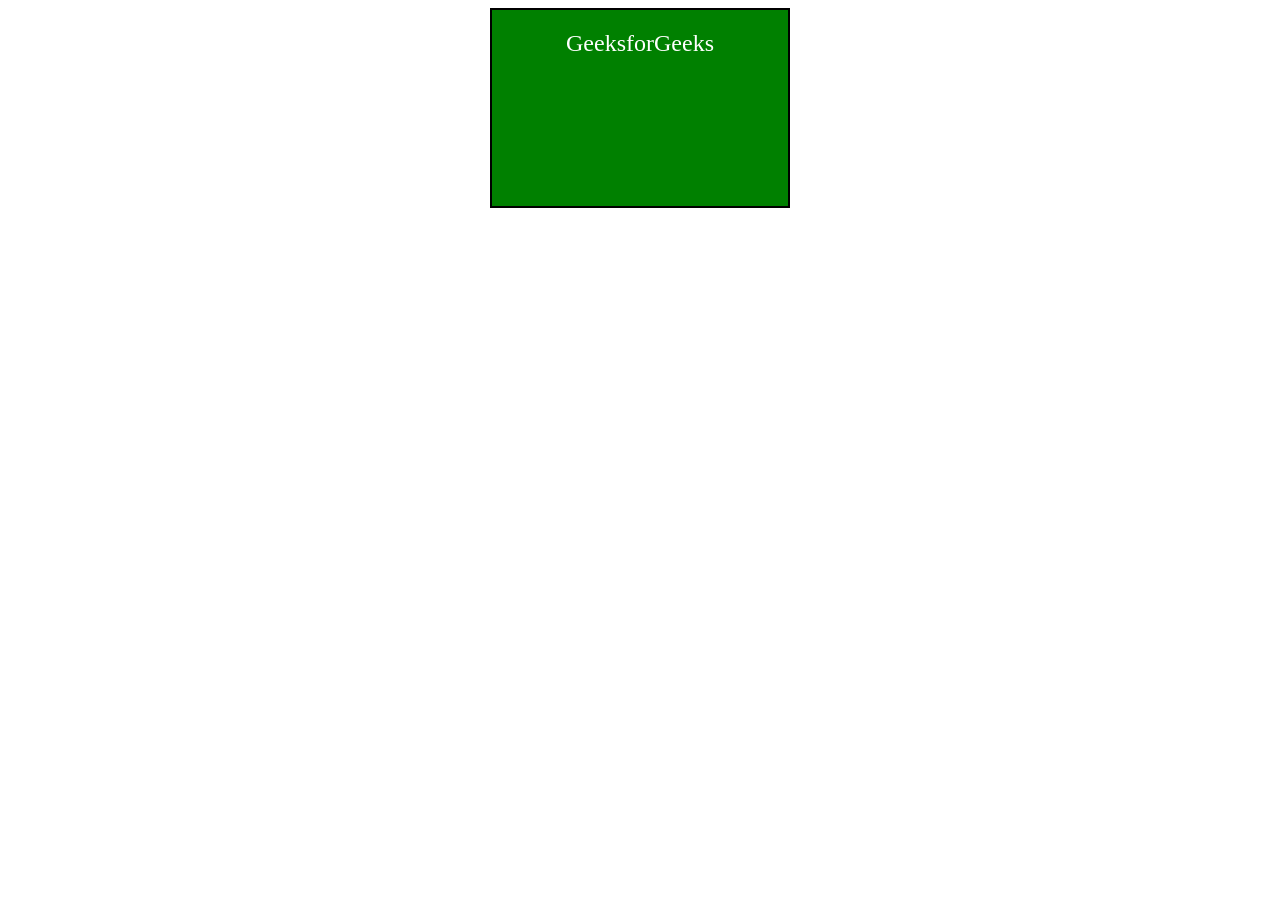
<file: localStorage/index.html>
<!DOCTYPE html>
<html>
<head>
    <style>
        div {
            width: 300px;
            height: 200px;
            padding: 20px;
            border: 2px solid black;
            background-color: green;
            color: white;
            margin: auto;
            text-align: center;
            font-size: 1.5rem;
        }

        .box {
            box-sizing: border-box;
        }
    </style>
</head>
<body>
    <div class="box">GeeksforGeeks</div>
    <script>
        // Saving data as key/value pair
        localStorage.setItem("name", "GeeksforGeeks");
        localStorage.setItem("color", "green");

        // Updating data
        localStorage.setItem("name", "GeeksforGeeks(GfG)");
        localStorage.setItem("color", "Blue");

        // Get the data by key
        let name = localStorage.getItem("name");
        console.log("This is - ", name);
        let color = localStorage.getItem("color");
        console.log("Value of color is - ", color);
        let key1 = localStorage.key(1);
        let items = localStorage.length;
        console.log("Total number of items is ", items);
        localStorage.removeItem("color");
        items = localStorage.length;
        console.log("After removal, total number of items is ", items);
        localStorage.clear();
        console.log("After clearing all items, total items: ", localStorage.length);
    </script>
</body>
</html>
</file>
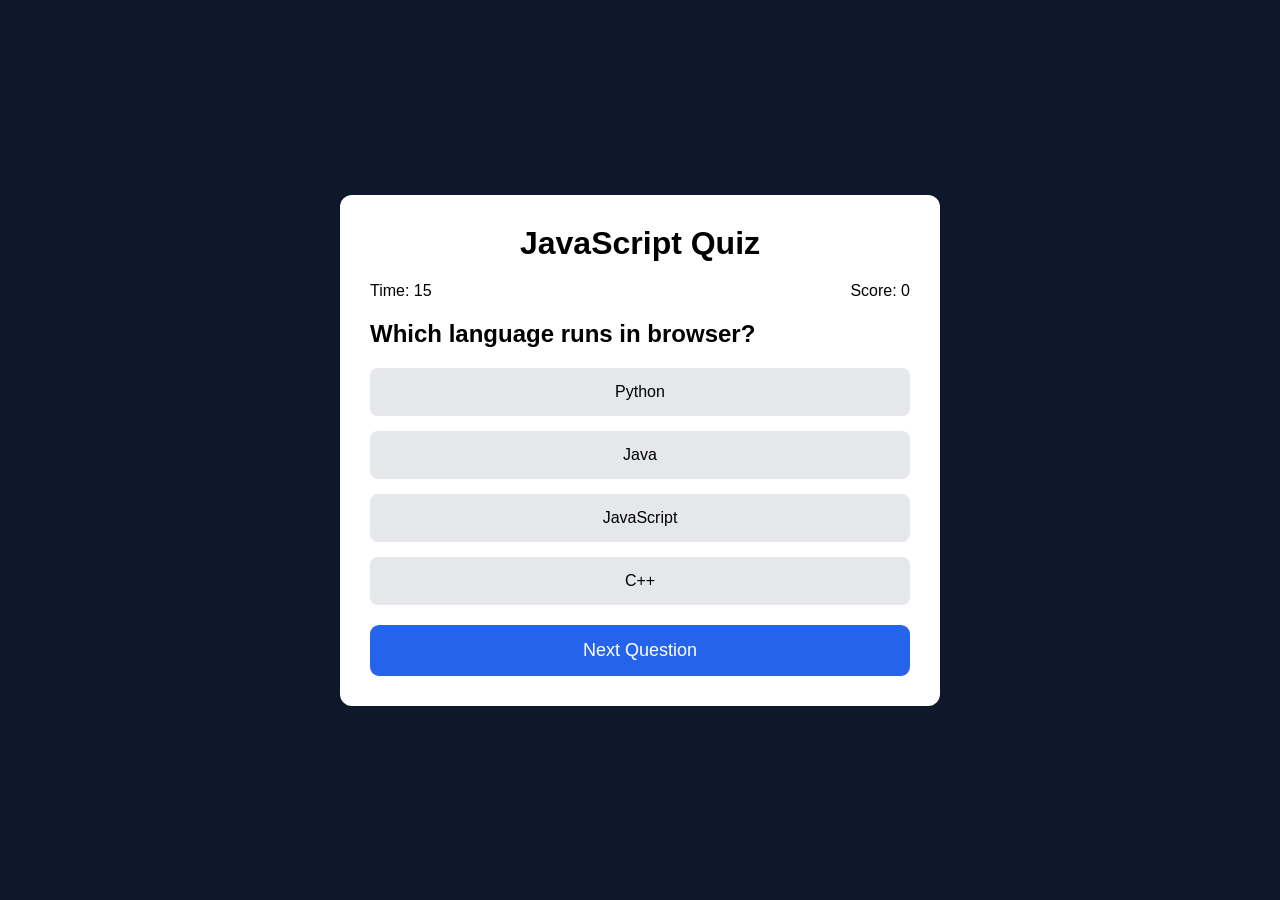
<file: dom/dom_project/index.html>
<!DOCTYPE html>
<html lang="en">
<head>
    <meta charset="UTF-8">
    <meta name="viewport" content="width=device-width, initial-scale=1.0">
    <title>DOM Quiz App</title>
    <link rel="stylesheet" href="style.css">
</head>
<body>

<div class="quiz-container">

    <h1>JavaScript Quiz</h1>

    <div class="top">
        <p id="timer">Time: 15</p>
        <p id="score">Score: 0</p>
    </div>

    <h2 id="question"></h2>

    <div id="answers"></div>

    <button id="nextBtn">Next Question</button>

</div>

<script src="script.js"></script>

</body>
</html>
</file>
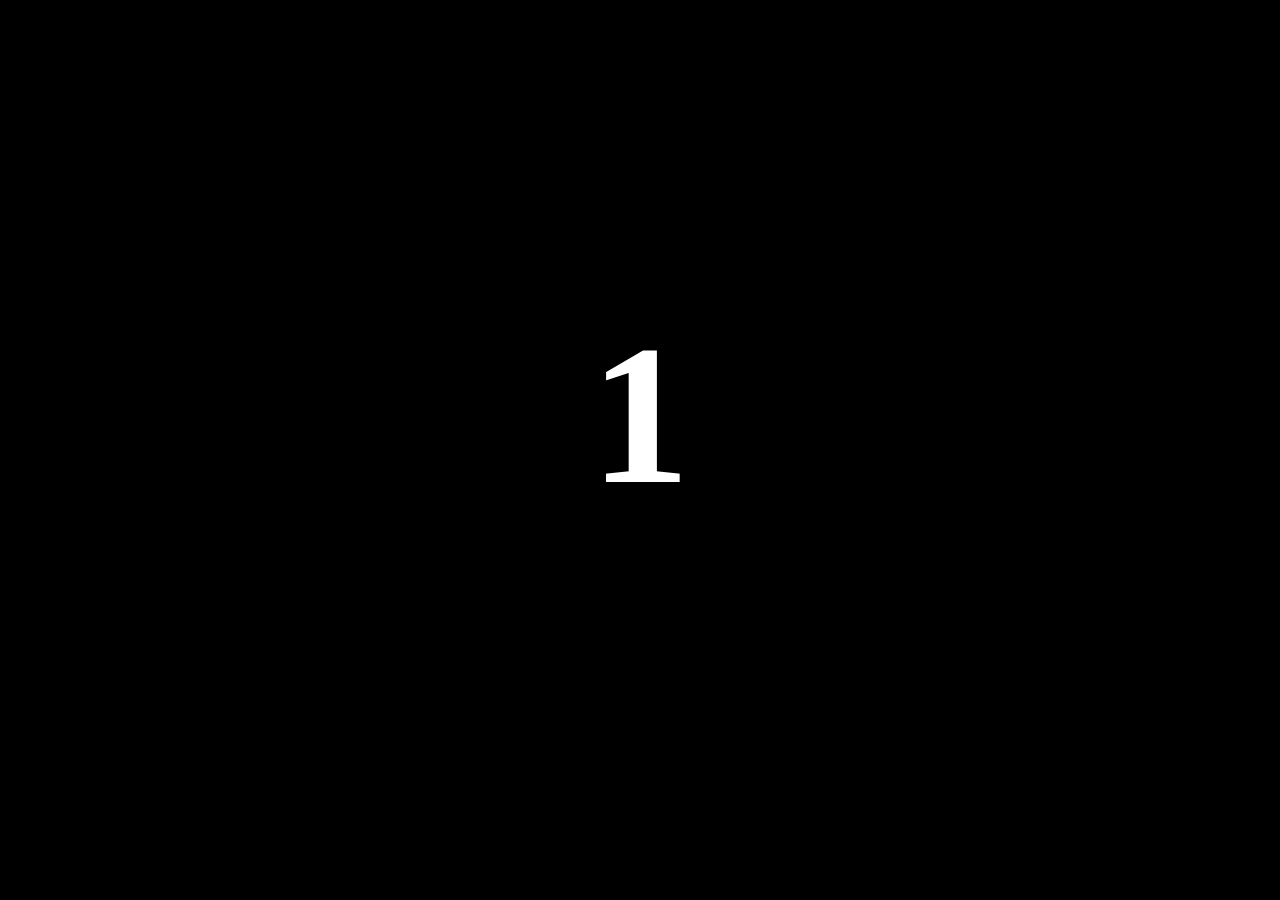
<file: events/partice-1/index.html>
<!DOCTYPE html>
<html lang="en">
<head>
    <meta charset="UTF-8">
    <meta name="viewport" content="width=device-width, initial-scale=1.0">
    <title>Document</title>
    <style>
        *{
            margin: 0;
            padding: 0;
            background-color: black;
            color: white;
        }

        #main{
            text-align: center;
            justify-content: center;

        }
        #main h1{
            font-size: xx-large;
            text-align: center;
            padding: 300px;
            font-size: 200px;
        }
    </style>
</head>
<body>

 <div id="main">
    <h1>1</h1>
 </div>

 <script src="script.js"></script>
    
</body>
</html>
</file>
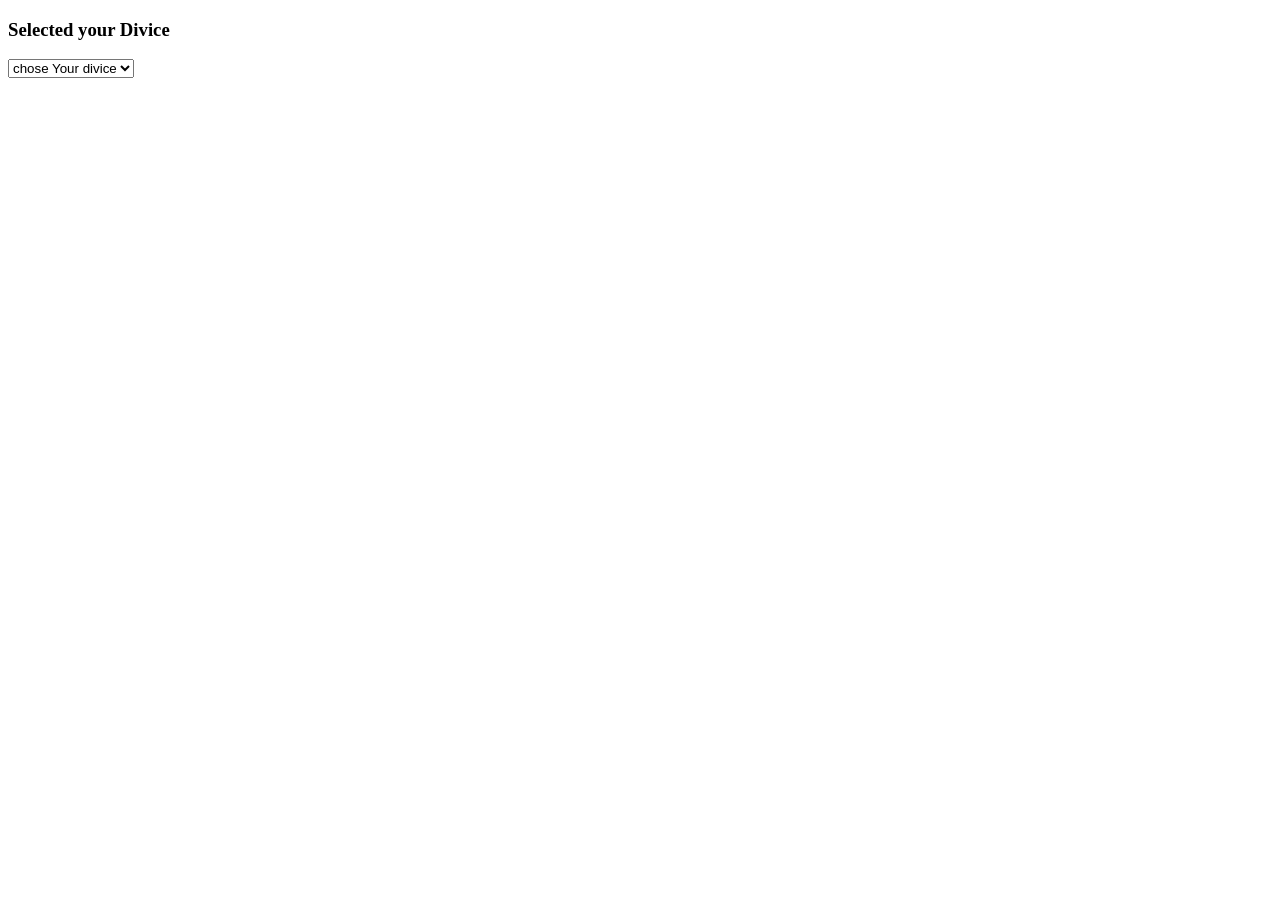
<file: events/prtice2/index.html>
<!DOCTYPE html>
<html lang="en">
<head>
    <meta charset="UTF-8">
    <meta name="viewport" content="width=device-width, initial-scale=1.0">
    <title>Document</title>
</head>
<body>
    <h3 id="device"> Selected your Divice</h3>

    <select>
        <option selected disabled> chose Your divice</option>
        <option value=" Goat">Messi</option>
        <option value="Best"> neymer</option>
        <option value="normal">Ronaldo</option>
        <option value="love"> Nico Pez</option
        <option value="Club">Alweys FCB</option>

    </select>


    

    <script src="script.js"></script>
</body>
</html>
</file>
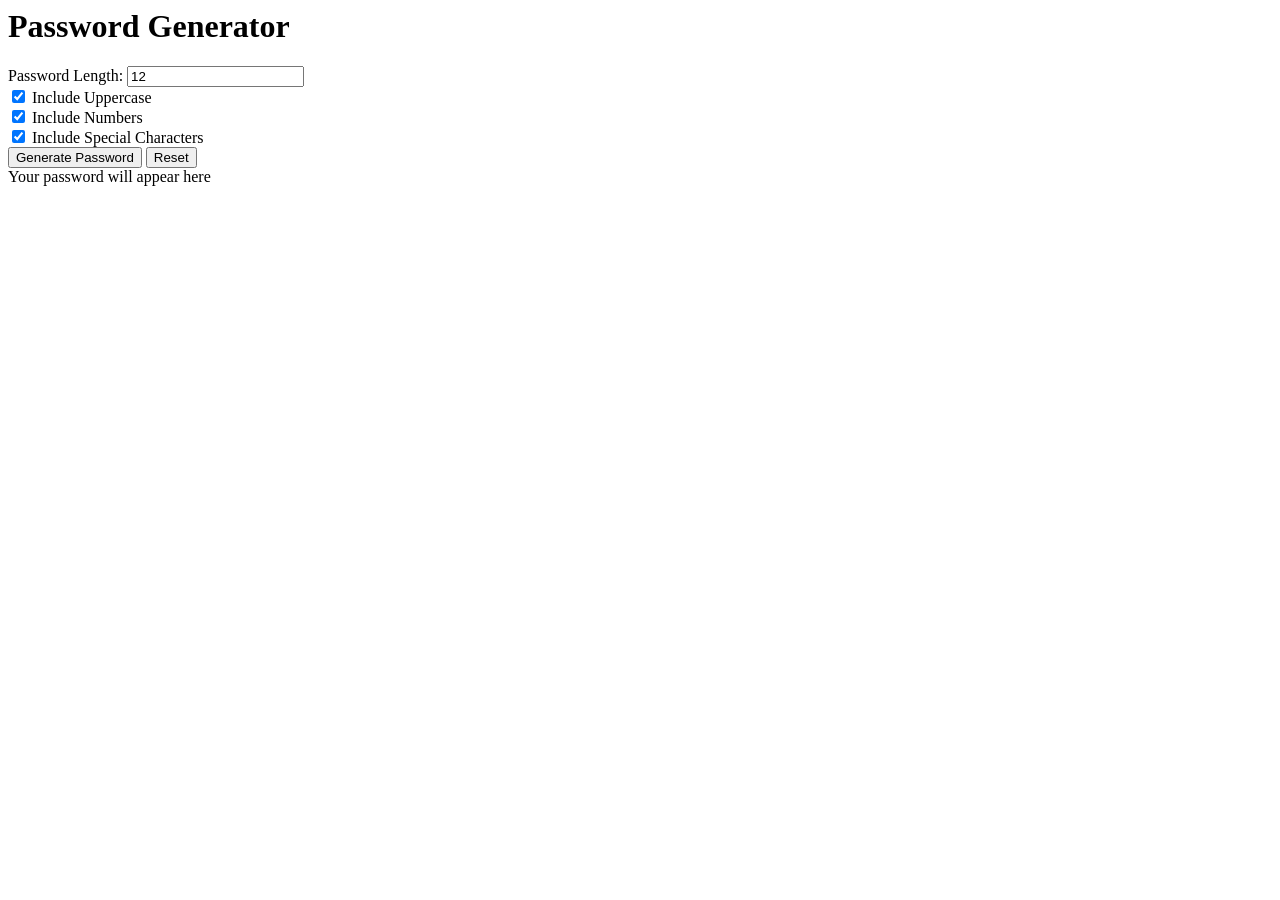
<file: project/hide-password/index.html>
<html>
<head></head>
<body>
    <div class="container">
        <h1>Password Generator</h1>
        <label>
            Password Length:
            <input id="len" min="6" type="number" value="12" />
        </label>
        <br />
        <label>
            <input id="upper" type="checkbox" checked /> Include Uppercase
        </label>
        <br />
        <label>
            <input id="nums" type="checkbox" checked /> Include Numbers
        </label>
        <br />
        <label>
            <input id="special" type="checkbox" checked /> Include Special Characters
        </label>
        <br />
        <button class="btn" onclick="generate()">Generate Password</button>
        <button class="btn" onclick="reset()">Reset</button>
        <div class="output" id="passOut">Your password will appear here</div>
    </div>
</body>
</html>
</file>
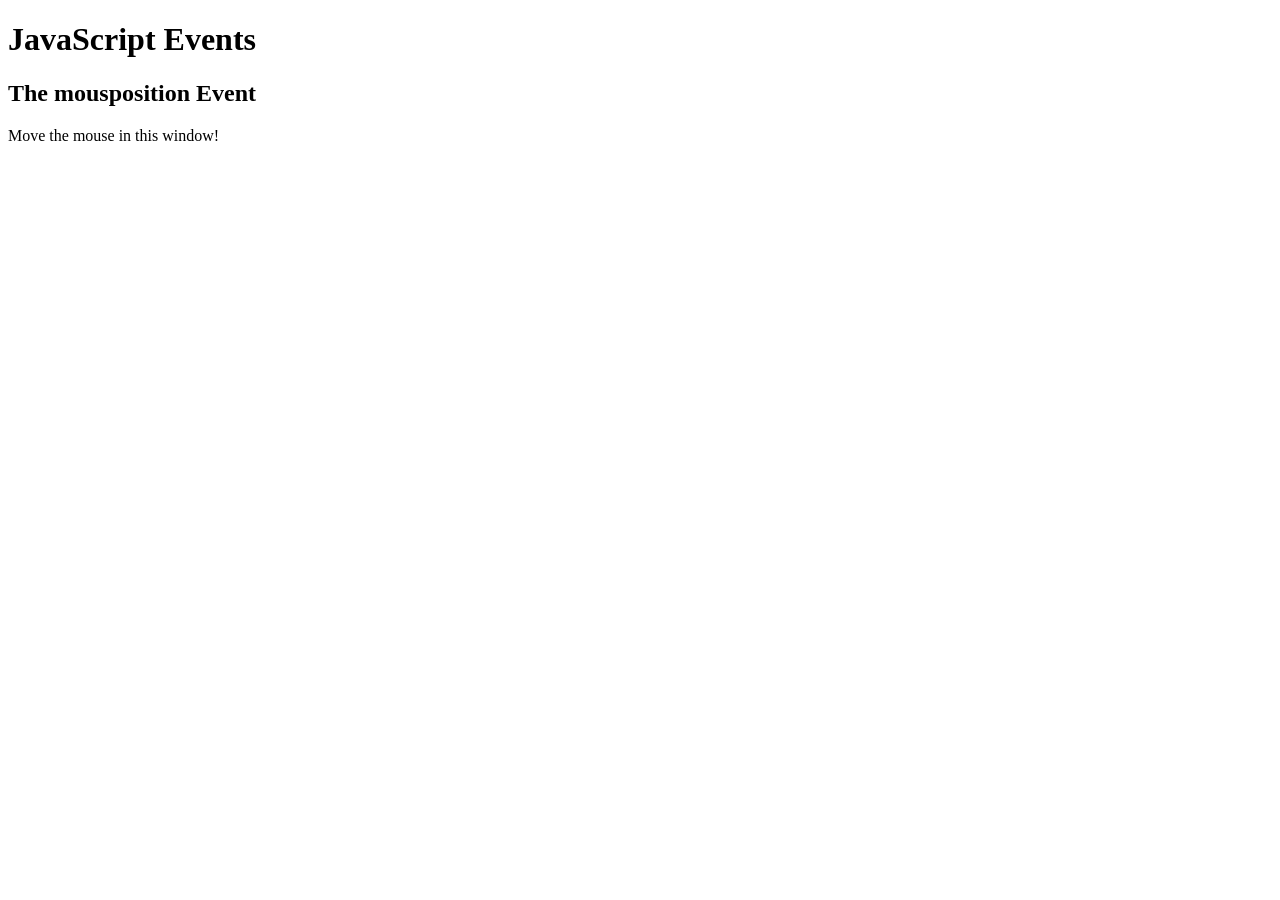
<file: events/ALl-Events/mouse-events/index.html>
<!DOCTYPE html>
<html>
<body>
<h1>JavaScript Events</h1>
<h2>The mousposition Event</h2>

<p id="demo">Move the mouse in this window!</p>

<script>
// Let document listen for mousemove
document.addEventListener("mousemove", function (event) {
  document.getElementById("demo").innerHTML =
  "X: " + event.clientX + " Y: " + event.clientY;
});
</script>

</body>
</html>
</file>
<file: dom/dom_project/style.css>
*{
    margin:0;
    padding:0;
    box-sizing:border-box;
    font-family:Arial, Helvetica, sans-serif;
}

body{
    background:#0f172a;
    display:flex;
    justify-content:center;
    align-items:center;
    height:100vh;
}

.quiz-container{
    width:600px;
    background:white;
    padding:30px;
    border-radius:12px;
}

h1{
    text-align:center;
    margin-bottom:20px;
}

.top{
    display:flex;
    justify-content:space-between;
    margin-bottom:20px;
}

#question{
    margin-bottom:20px;
}

#answers{
    display:flex;
    flex-direction:column;
    gap:15px;
}

.option{
    padding:15px;
    border:none;
    background:#e5e7eb;
    cursor:pointer;
    border-radius:8px;
    transition:.3s;
    font-size:16px;
}

.option:hover{
    background:#d1d5db;
}

.correct{
    background:#22c55e !important;
    color:white;
}

.wrong{
    background:#ef4444 !important;
    color:white;
}

#nextBtn{
    margin-top:20px;
    width:100%;
    padding:15px;
    border:none;
    background:#2563eb;
    color:white;
    font-size:18px;
    cursor:pointer;
    border-radius:9px;
}

#nextBtn:hover{
    background:#1d4ed8;
}
</file>
